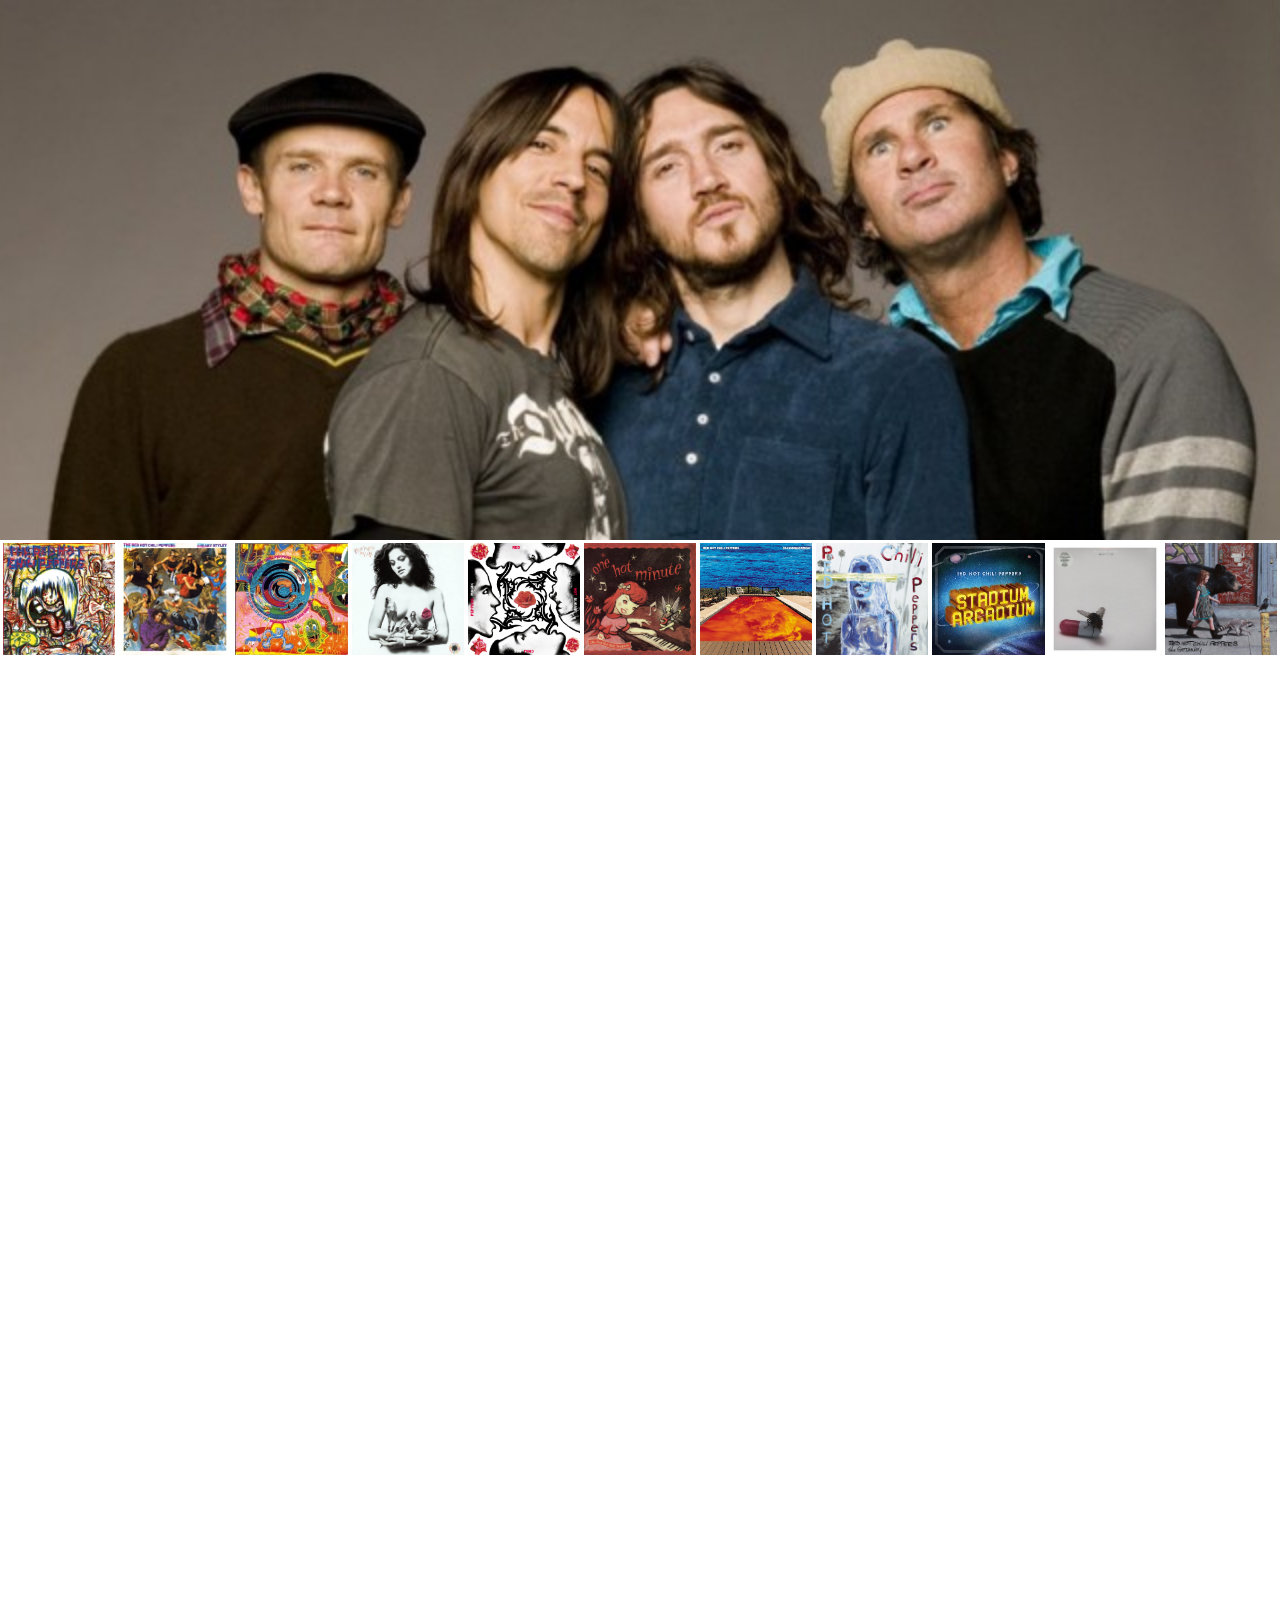
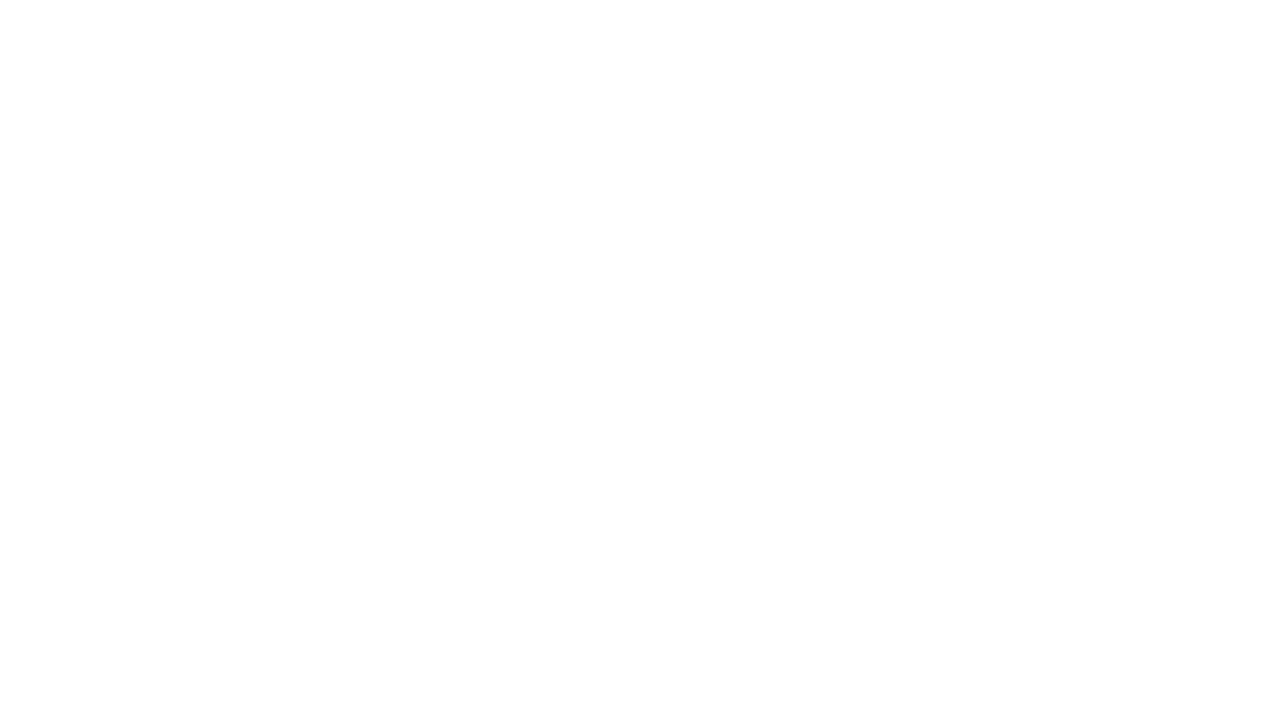
<file: index.html>
<!DOCTYPE html>
<html lang="en">
<head>
    <meta charset="UTF-8">
    <meta name="viewport" content="width=device-width, initial-scale=1.0">
    <title>Red Hot Chili Peppers</title>
    <link rel="stylesheet" href="stilus.css">
</head>
<body>

    <div class="hero">
        <h1>Red Hot Chili Peppers</h1>
    </div>
    <table>
        <tr>
            <td>
                <a href="theredhotchilipeppers.html"><img src="kepek/The Red Hot Chili Peppers.jpg" alt=""></a>
            </td>
            <td>
                <a href="freakystyley.html"><img src="kepek/Freaky Styley.jpg" alt=""></a>
            </td>
            <td>
                <a href="theupliftmofopartyplan.html"><img src="kepek/The Uplift Mofo Party Plan.jpg" alt=""></a>
            </td>
            <td>
                <a href="mothersmilk.html"><img src="kepek/Mother's Milk.jpg" alt=""></a>
            </td>
            <td>
                <a href="bloodsugarsexmagik.html"><img src="kepek/Blood Sugar Sex Magik.png" alt=""></a>
            </td>
            <td>
                <a href="onehotminute.html"><img src="kepek/One Hot Minute.jpg" alt=""></a>
            </td>
            <td>
                <a href="californicaton.html"><img src="kepek/Californication.jpg" alt=""></a>
            </td>
            <td>
                <a href="bytheway.html"><img src="kepek/By the Way.jpg" alt=""></a>
            </td>
            <td>
                <a href="stadiumarcadium.html"><img src="kepek/Stadium Arcadium.jpg" alt=""></a>
            </td>
            <td>
                <a href="imwithyou.html"><img src="kepek/I'm with You.jpg" alt=""></a>
            </td>
            <td>
                <a href="thegetaway.html"><img src="kepek/The Getaway.jpg" alt=""></a>
            </td>
        </tr>
    </table>
   

</body>
</html>
</file>
<file: stilus.css>
@import url('https://fonts.googleapis.com/css2?family=Caveat:wght@500&family=Indie+Flower&family=Rock+Salt&display=swap');

body{
    margin:0;
}

.hero{
    width: 100%;
    height: 60vh;
    background-image: url("kepek/hero.jpg");
    background-size: cover;
    background-position-x: center;
    background-position-y: center;
}

.hero h1{
    margin: 0;
    color: white;
    font-size: 8em;
    font-family: 'Rock Salt', cursive;
    text-align: center;
    padding: 550px;
}

table tr td img{
    width: 100%;
}

table tr td{
    width: 20vw
}
</file>
